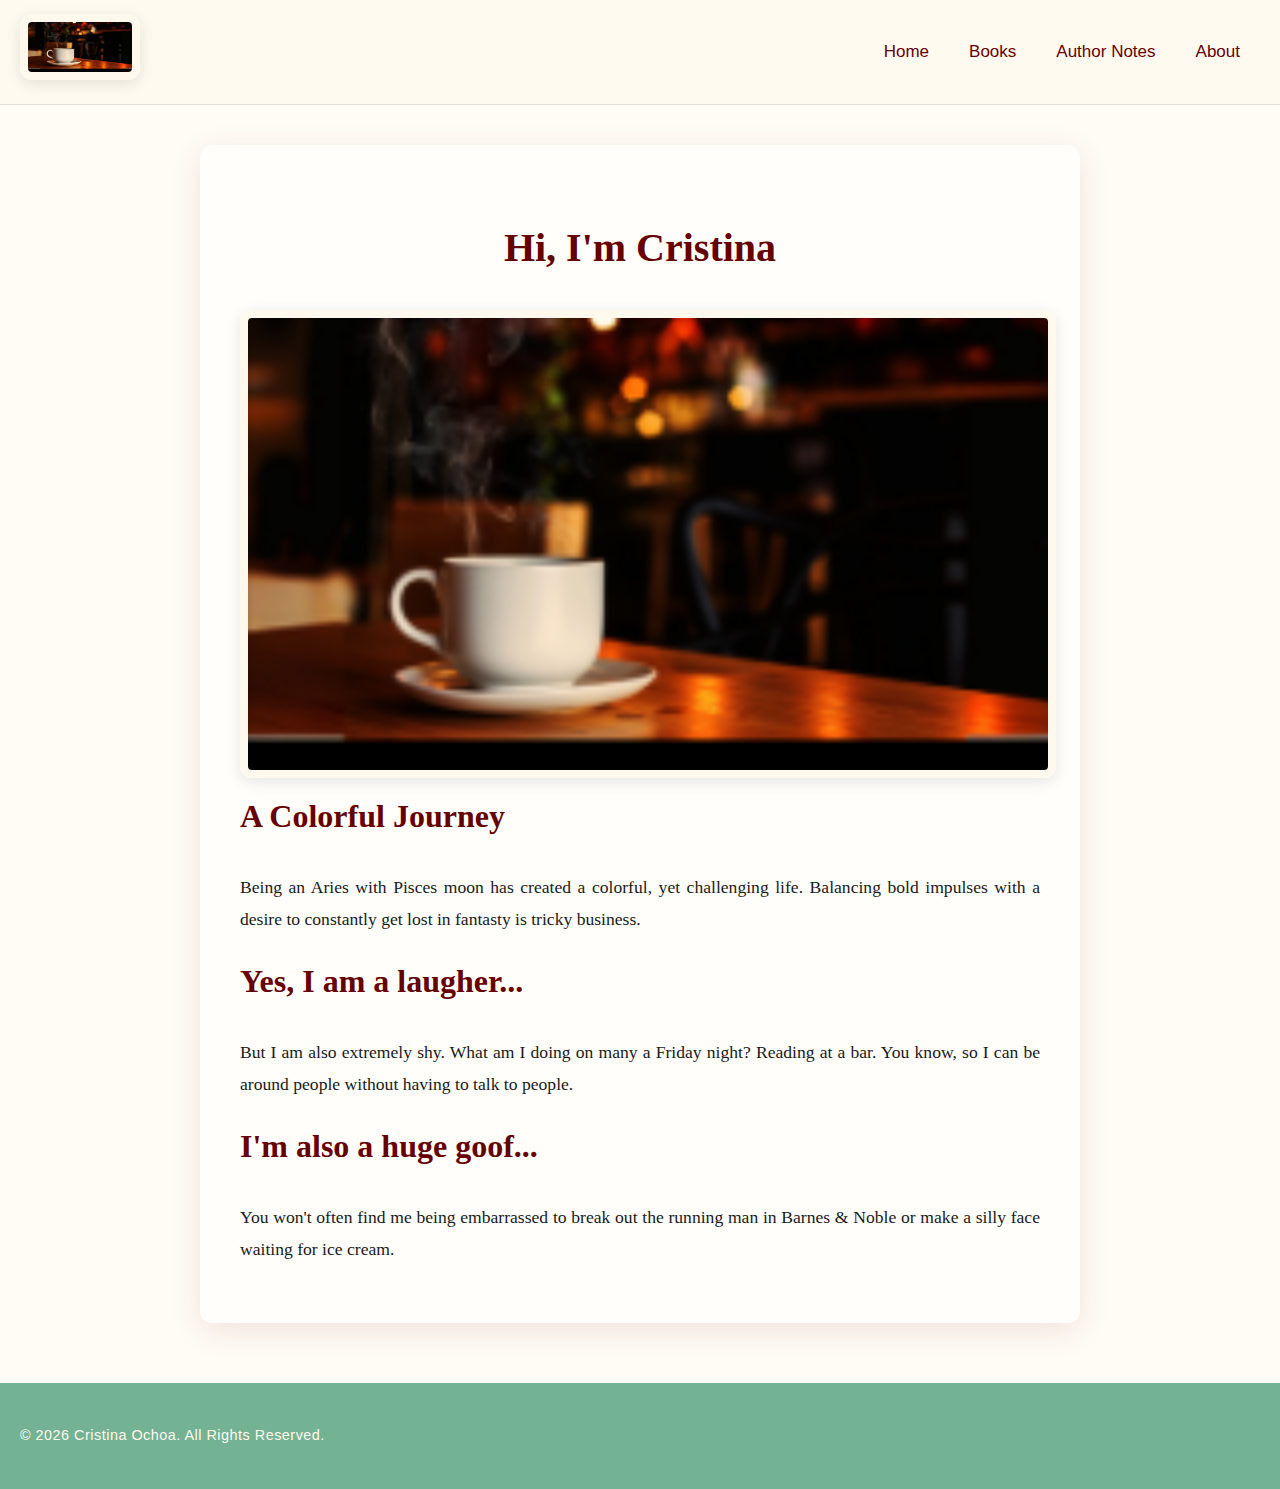
<file: about.html>
<!DOCTYPE html>
<html lang="en">
<head>
    <meta charset="UTF-8">
    <meta name="viewport" content="width=device-width, initial-scale=1.0">
    <title>Author Books</title>
    <link rel="stylesheet" href="style.css">
</head>
<body>

    <nav class="navbar">
        <a href="index.html" class="nav-logo">
        <!-- Replace with the path to your actual logo file -->
        <img src="assets/images/default_user.png" alt="PeriwinklePunk Logo">
    </a>
        <div class="nav-links">
            <a href="index.html">Home</a>
            <div class="dropdown">
                <button class="dropbtn">Books</button>
                <div class="dropdown-content">
                    <a href="mybooks.html">My Books</a>
                    <a href="moodboard.html">Mood Board</a>
                </div>
            </div>            
            <a href="updates.html">Author Notes</a>
            <a href="about.html">About</a>
    </nav>

    <main class="content-area">
            <h1>Hi, I'm Cristina</h1>
            <img src="assets/images/default_user.png" alt="Portrait of the author">    
            <h2>A Colorful Journey</h2>
            <p>Being an Aries with Pisces moon has created a colorful, yet challenging life. Balancing bold impulses with a desire to constantly get lost in fantasty is tricky business.</p>
            <h2>Yes, I am a laugher... </h2>
            <p>But I am also extremely shy. What am I doing on many a Friday night? Reading at a bar. You know, so I can be around people without having to talk to people.</p>
            <h2>I'm also a huge goof... </h2>
            <p>You won't often find me being embarrassed to break out the running man in Barnes & Noble or make a silly face waiting for ice cream.</p>
        
            
    </main>

    <footer class="site-footer">
        <div class="footer-content">
            <p>&copy; 2026 Cristina Ochoa. All Rights Reserved.</p>
            <!-- Social media links can be added here later -->
        </div>
    </footer>
    
</body>
</html>
</file>
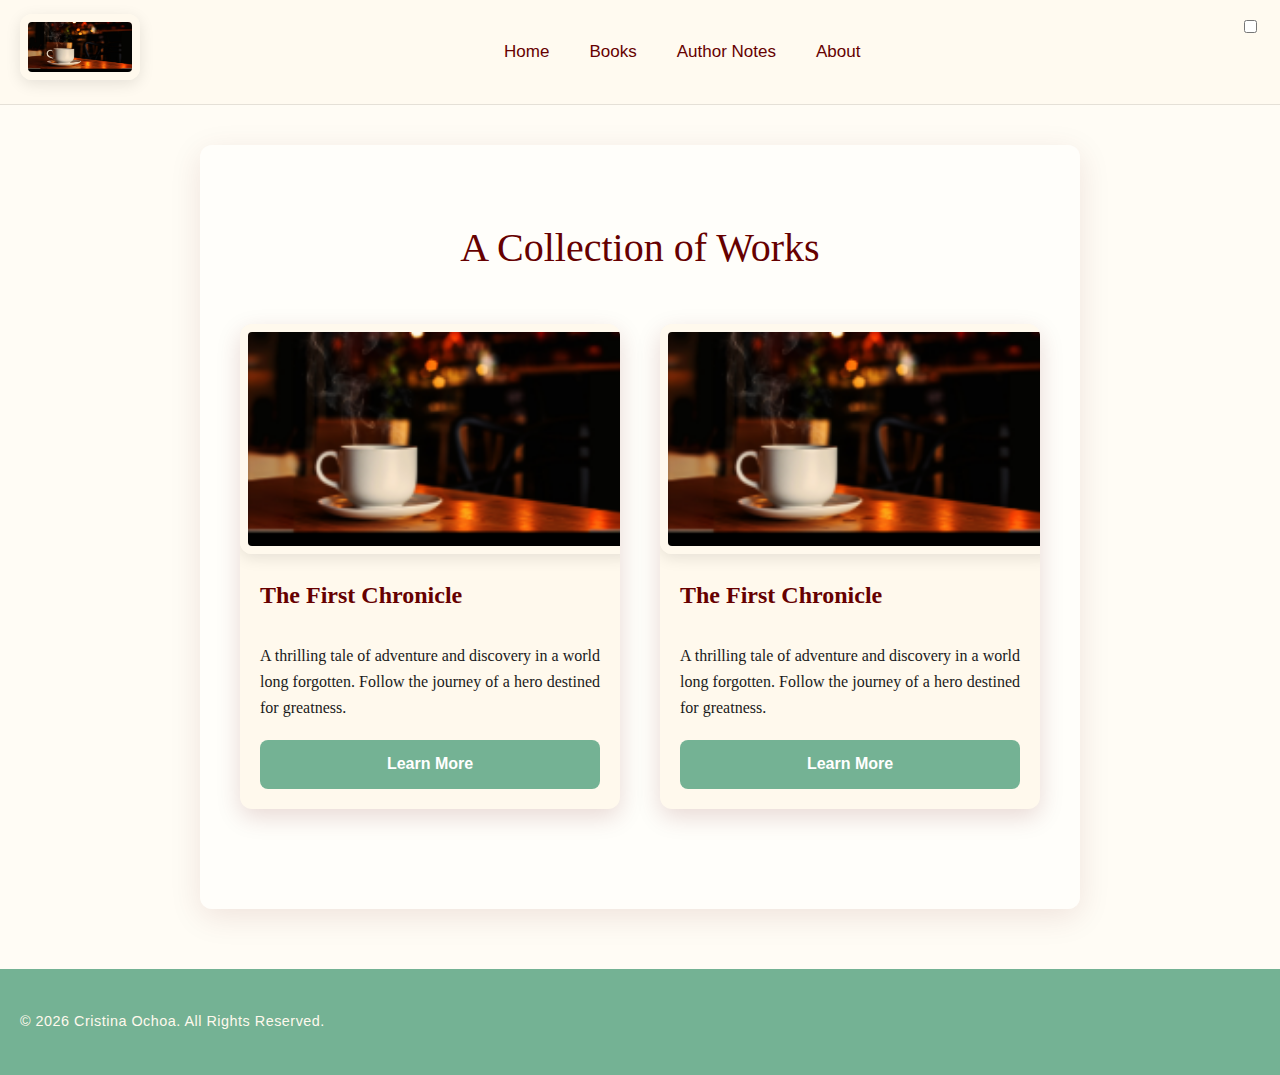
<file: mybooks.html>
<!DOCTYPE html>
<html lang="en">
<head>
    <meta charset="UTF-8">
    <meta name="viewport" content="width=device-width, initial-scale=1.0">
    <title>Author Books</title>
    <link rel="stylesheet" href="style.css">
</head>
<body>

    <nav class="navbar">
        <a href="index.html" class="nav-logo">
        <!-- Replace with the path to your actual logo file -->
        <img src="../assets/images/default_user.png" alt="PeriwinklePunk Logo">
    </a>
        <div class="nav-links">
            <a href="index.html">Home</a>
            <div class="dropdown">
                <button class="dropbtn">Books</button>
                <div class="dropdown-content">
                    <a href="mybooks.html">My Books</a>
                    <a href="moodboard.html">Mood Board</a>
                </div>
            </div>            
            <a href="updates.html">Author Notes</a>
            <a href="about.html">About</a>
        </div>
        <div class="theme-switch-wrapper">
        <label class="theme-switch" for="theme-checkbox">
            <input type="checkbox" id="theme-checkbox" />
            <div class="slider round"></div>
        </label>
    </div>
    </nav>

    <main class="content-area">
        <h1 class="page-title">A Collection of Works</h1>

        <!-- This container will hold all our book cards -->
        <div class="book-gallery">

            <!-- === Book Card 1 === -->
            <div class="book-card">
                <img src="../assets/images/default_user.png" alt="Book Cover 1" class="book-cover">
                <div class="book-info">
                    <h3 class="book-title">The First Chronicle</h3>
                    <p class="book-description">A thrilling tale of adventure and discovery in a world long forgotten. Follow the journey of a hero destined for greatness.</p>
                    <a href="#" class="buy-button">Learn More</a>
                </div>
            </div>

 <!-- === Book Card 2 === -->
            <div class="book-card">
                <img src="../assets/images/default_user.png" alt="Book Cover 2" class="book-cover">
                <div class="book-info">
                    <h3 class="book-title">The First Chronicle</h3>
                    <p class="book-description">A thrilling tale of adventure and discovery in a world long forgotten. Follow the journey of a hero destined for greatness.</p>
                    <a href="#" class="buy-button">Learn More</a>
                </div>
            </div>
        </div>
    </main>
    <footer class="site-footer">
        <div class="footer-content">
            <p>&copy; 2026 Cristina Ochoa. All Rights Reserved.</p>
            <!-- Social media links can be added here later -->
        </div>
    </footer>

    <script src="theme-toggle.js"></script>
    
</body>
</html>
</file>
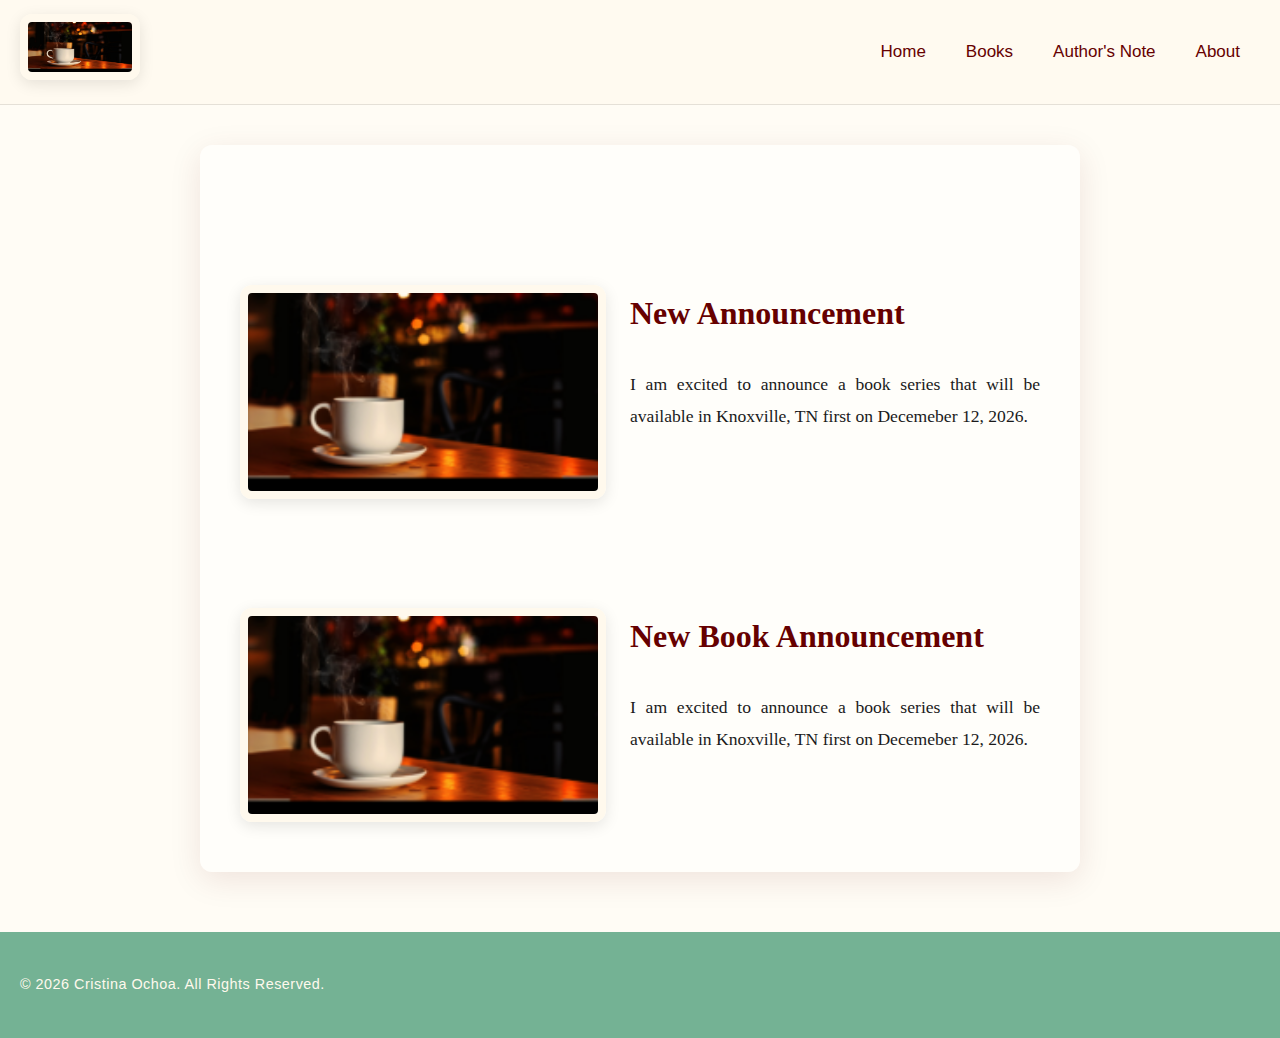
<file: updates.html>
<!DOCTYPE html>
<html lang="en">
<head>
    <meta charset="UTF-8">
    <meta name="viewport" content="width=device-width, initial-scale=1.0">
    <title>Periwinkle Punk- Author's Notes</title>
    <link rel="stylesheet" href="style.css">
</head>
<body>

    <nav class="navbar">
        <a href="index.html" class="nav-logo">
        <!-- Replace with the path to your actual logo file -->
        <img src="../assets/images/default_user.png" alt="PeriwinklePunk Logo">
    </a>
        <div class="nav-links">
            <a href="index.html">Home</a>
            <div class="dropdown">
                <button class="dropbtn">Books</button>
                <div class="dropdown-content">
                    <a href="mybooks.html">My Books</a>
                    <a href="moodboard.html">Mood Board</a>
                </div>
            </div>            
            <a href="updates.html">Author's Note</a>
            <a href="about.html">About</a>
        </div>
    </nav>

    <main class="content-area">

        <div class="author-grid-container">
            
            <h1 class="grid-title"> </h1>

            <div class="grid-subtitle"> </div>
            
            <div class="grid-image">
                <!-- Placeholder image - replace with your own -->
                <img src="../assets/images/default_user.png" alt="Portrait of new book series">
            </div> 
            <div class="grid-text">     
                <h2>New Announcement </h2>
                <p>I am excited to announce a book series that will be available in Knoxville, TN first on Decemeber 12, 2026.</p>
            </div>
        </div>
        
        <div class="author-grid-container">
            
            <h1 class="grid-title"> </h1>

            <div class="grid-subtitle"> </div>
            
            <div class="grid-image">
                <!-- Placeholder image - replace with your own -->
                <img src="../assets/images/default_user.png" alt="Portrait of new book series">
            </div> 
            <div class="grid-text">     
                <h2>New Book Announcement </h2>
                <p>I am excited to announce a book series that will be available in Knoxville, TN first on Decemeber 12, 2026.</p>
            </div>
        </div>

    </main>

    <footer class="site-footer">
        <div class="footer-content">
            <p>&copy; 2026 Cristina Ochoa. All Rights Reserved.</p>
            <!-- Social media links can be added here later -->
        </div>
    </footer>
    
</body>
</html>
</file>
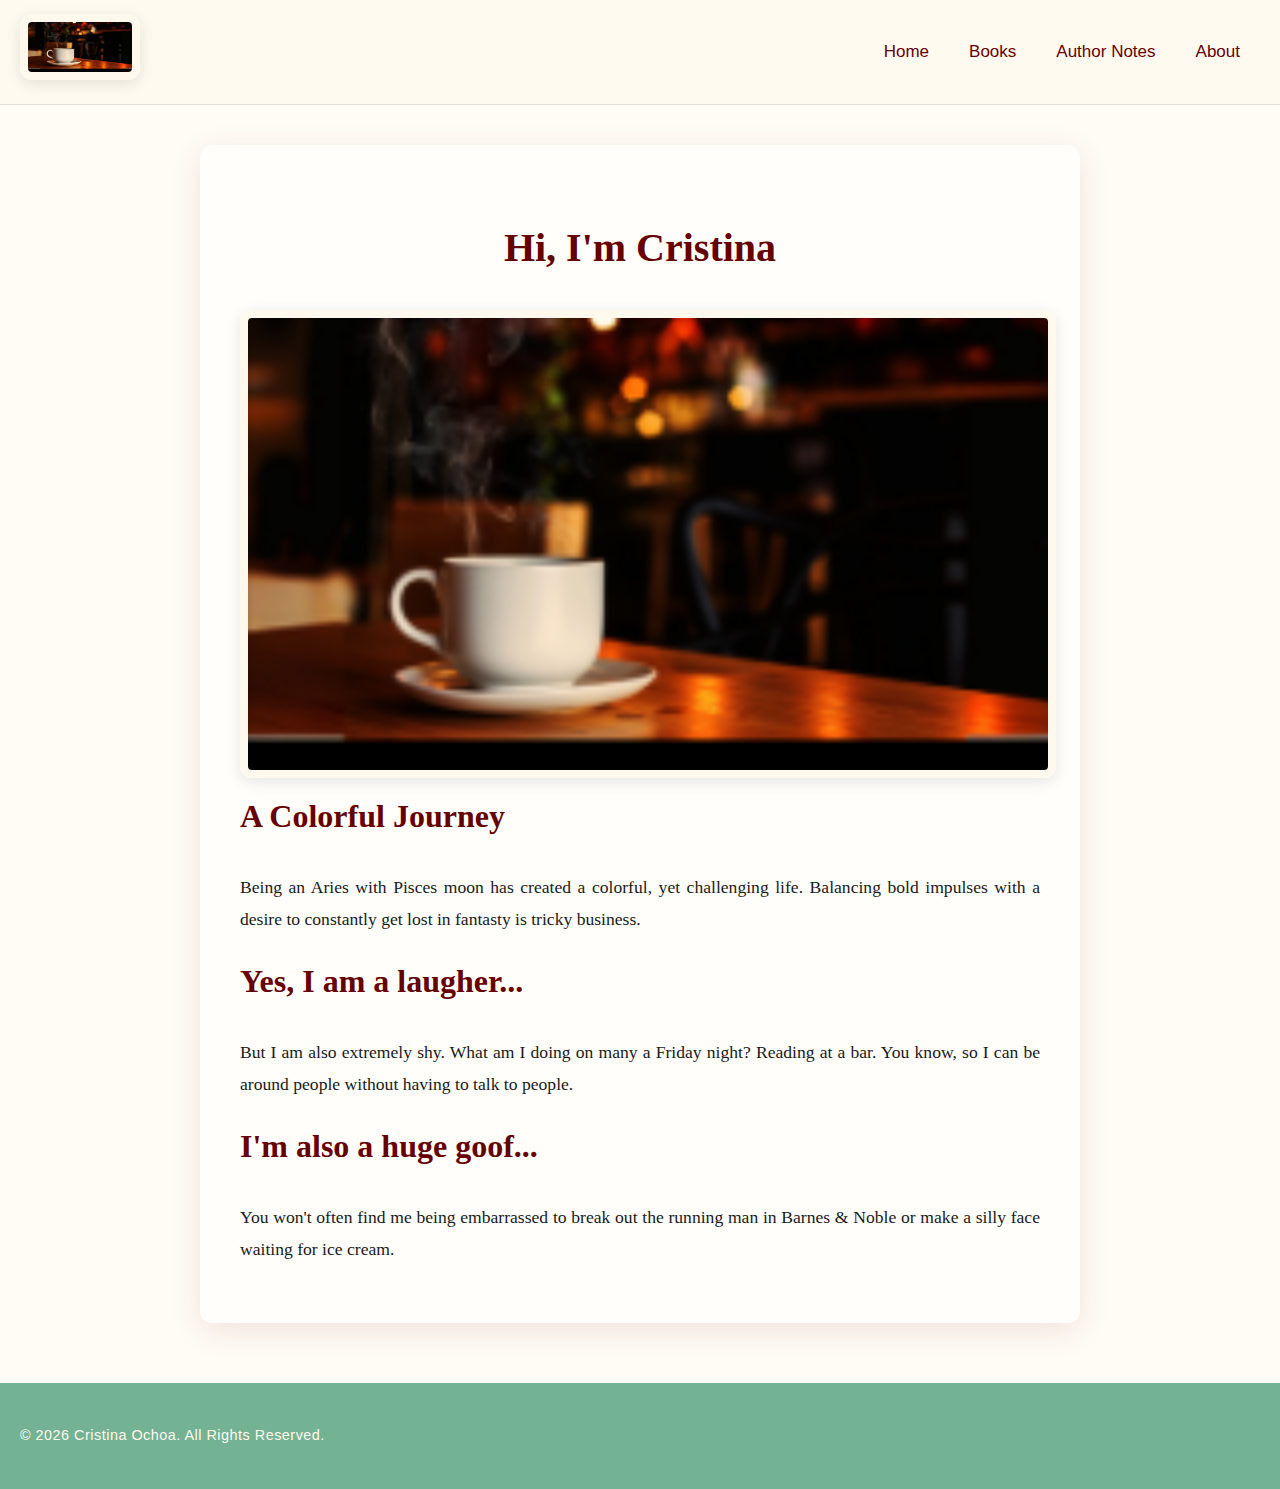
<file: pages/about.html>
<!DOCTYPE html>
<html lang="en">
<head>
    <meta charset="UTF-8">
    <meta name="viewport" content="width=device-width, initial-scale=1.0">
    <title>Author Books</title>
    <link rel="stylesheet" href="style.css">
</head>
<body>

    <nav class="navbar">
        <a href="index.html" class="nav-logo">
        <!-- Replace with the path to your actual logo file -->
        <img src="../assets/images/default_user.png" alt="PeriwinklePunk Logo">
    </a>
        <div class="nav-links">
            <a href="index.html">Home</a>
            <div class="dropdown">
                <button class="dropbtn">Books</button>
                <div class="dropdown-content">
                    <a href="mybooks.html">My Books</a>
                    <a href="moodboard.html">Mood Board</a>
                </div>
            </div>            
            <a href="updates.html">Author Notes</a>
            <a href="about.html">About</a>
    </nav>

    <main class="content-area">
            <h1>Hi, I'm Cristina</h1>
            <img src="../assets/images/default_user.png" alt="Portrait of the author">    
            <h2>A Colorful Journey</h2>
            <p>Being an Aries with Pisces moon has created a colorful, yet challenging life. Balancing bold impulses with a desire to constantly get lost in fantasty is tricky business.</p>
            <h2>Yes, I am a laugher... </h2>
            <p>But I am also extremely shy. What am I doing on many a Friday night? Reading at a bar. You know, so I can be around people without having to talk to people.</p>
            <h2>I'm also a huge goof... </h2>
            <p>You won't often find me being embarrassed to break out the running man in Barnes & Noble or make a silly face waiting for ice cream.</p>
        
            
    </main>

    <footer class="site-footer">
        <div class="footer-content">
            <p>&copy; 2026 Cristina Ochoa. All Rights Reserved.</p>
            <!-- Social media links can be added here later -->
        </div>
    </footer>
    
</body>
</html>
</file>
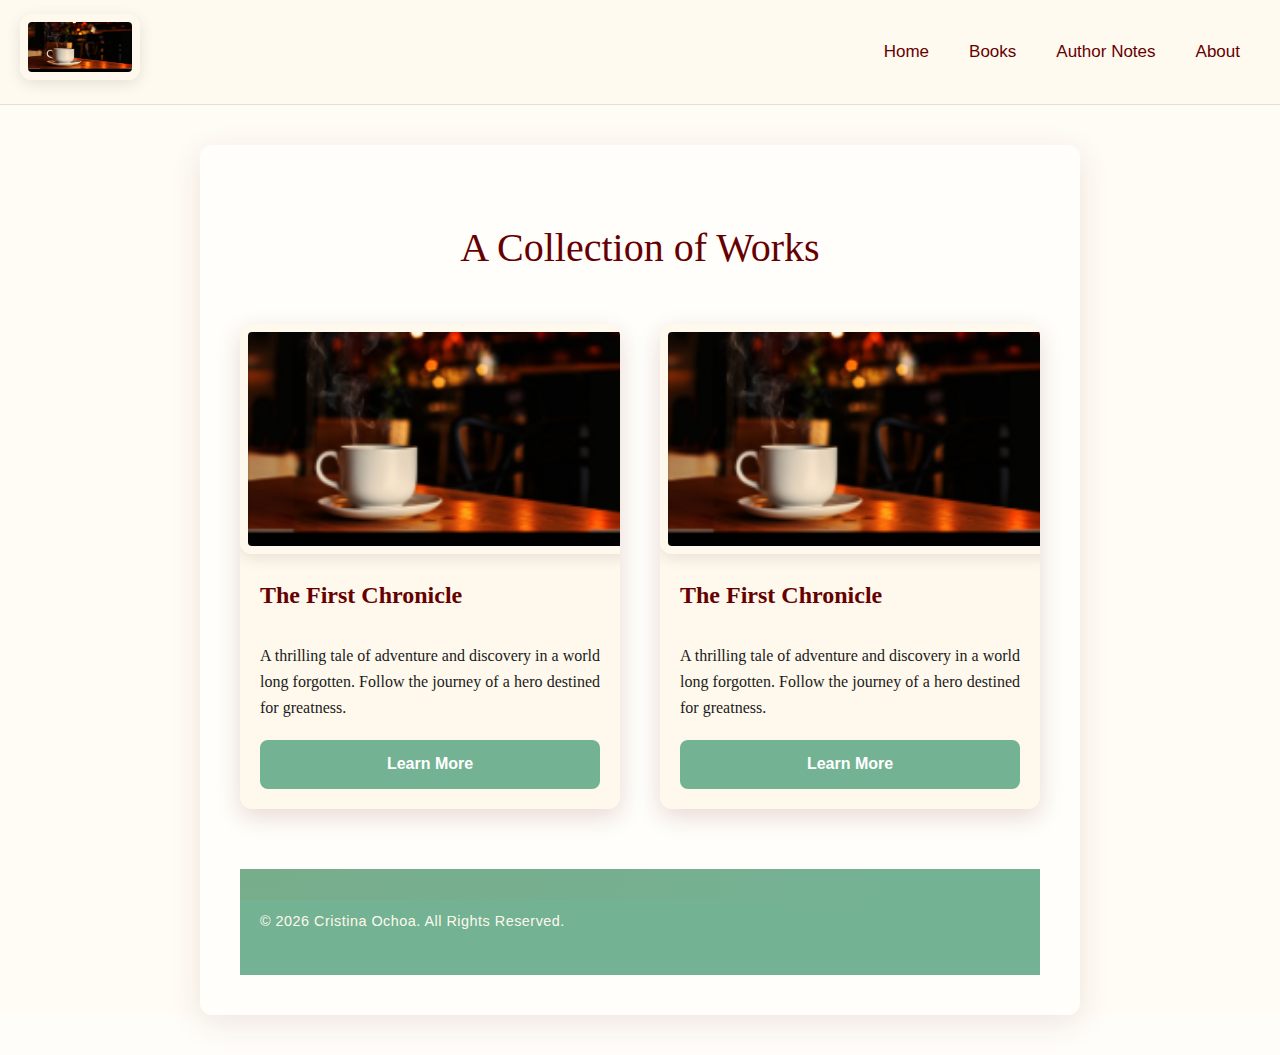
<file: pages/mybooks.html>
<!DOCTYPE html>
<html lang="en">
<head>
    <meta charset="UTF-8">
    <meta name="viewport" content="width=device-width, initial-scale=1.0">
    <title>Author Books</title>
    <link rel="stylesheet" href="style.css">
</head>
<body>

    <nav class="navbar">
        <a href="index.html" class="nav-logo">
        <!-- Replace with the path to your actual logo file -->
        <img src="../assets/images/default_user.png" alt="PeriwinklePunk Logo">
    </a>
        <div class="nav-links">
            <a href="index.html">Home</a>
            <div class="dropdown">
                <button class="dropbtn">Books</button>
                <div class="dropdown-content">
                    <a href="mybooks.html">My Books</a>
                    <a href="moodboard.html">Mood Board</a>
                </div>
            </div>            
            <a href="updates.html">Author Notes</a>
            <a href="about.html">About</a>
        </div>
    </nav>

<main class="content-area">
        <h1 class="page-title">A Collection of Works</h1>

        <!-- This container will hold all our book cards -->
        <div class="book-gallery">

            <!-- === Book Card 1 === -->
            <div class="book-card">
                <img src="../assets/images/default_user.png" alt="Book Cover 1" class="book-cover">
                <div class="book-info">
                    <h3 class="book-title">The First Chronicle</h3>
                    <p class="book-description">A thrilling tale of adventure and discovery in a world long forgotten. Follow the journey of a hero destined for greatness.</p>
                    <a href="#" class="buy-button">Learn More</a>
                </div>
            </div>

 <!-- === Book Card 2 === -->
            <div class="book-card">
                <img src="../assets/images/default_user.png" alt="Book Cover 2" class="book-cover">
                <div class="book-info">
                    <h3 class="book-title">The First Chronicle</h3>
                    <p class="book-description">A thrilling tale of adventure and discovery in a world long forgotten. Follow the journey of a hero destined for greatness.</p>
                    <a href="#" class="buy-button">Learn More</a>
                </div>
            </div>
        </div>
    
    <footer class="site-footer">
        <div class="footer-content">
            <p>&copy; 2026 Cristina Ochoa. All Rights Reserved.</p>
            <!-- Social media links can be added here later -->
        </div>
    </footer>
    
</body>
</html>
</file>
<file: style.css>
/* === COLOR PALETTE & GLOBAL VARIABLES === */
:root {
    /* 1. Define your main color palette */
    --color-green: #74b294;
    --color-chocolate-brown: #660000;
    --color-golden-brown: #b45f06;
    --color-cream: #fff9ed;
    --color-black: #1a1a1a;
    --color-white: #ffffff;
    --color-periwinkle: #ccccff;

    /* 2. Define semantic roles for your colors (optional but highly recommended) */
    --color-background: var(--color-cream);
    --color-text-default: var(--color-black);
    --color-text-primary: var(--color-chocolate-brown);
    --color-text-accent: var(--color-green);
    --color-brand-accent: var(--color-green);
    --color-button-primary: var(--color-green);
    --color-button-hover: var(--color-green);
}

body, html {
    margin: 0;
    padding: 0;
    font-family: 'Georgia', 'Times New Roman', Times, serif;
    line-height: 1.8;
    color: var(--color-text-default); 

        /* Make the background transparent so we can see the Three.js canvas behind it */
    background-color: rgba(255, 249, 237, 0.35); 
    
    /* We can remove the CSS gradients now as they will be replaced */
    background-image: none;

    /* --- Organic Blob Background --- 
        background-image: 
        radial-gradient(circle at 10% 20%, var(--color-green)44, transparent 40%),
        radial-gradient(circle at 90% 80%, var(--color-golden-brown)33, transparent 50%),
        radial-gradient(circle at 50% 60%, var(--color-chocolate-brown)22, transparent 60%);
    /*background-attachment: fixed;  It keeps the background stationary while you scroll. */
}
/*
body::before {
    content: '';
    position: fixed;
    top: 0;
    left: 0;
    width: 100%;
    height: 100%;
    z-index: -1; 
    background-image: 
        radial-gradient(circle at 10% 20%, #74b29444, transparent 40%),
        radial-gradient(circle at 90% 80%, #b45f0633, transparent 50%),
        radial-gradient(circle at 50% 60%, #66000022, transparent 60%);
    background-size: 200% 200%;
    animation: moveBlobs 15s ease-in-out infinite;
}

@keyframes moveBlobs {
    0% {
        background-position: 0% 50%; /* Start position 
    }
    50% {
        background-position: 100% 50%; /* Mid-point position 
    }
    100% {
        background-position: 0% 50%; /* Return to start 
    }
}*/

canvas {
    background-color: var(--color-background); /* White default if bg doesn't work */
}

/* Navigation Bar Styling */
.navbar {
    display: flex;
    justify-content: space-between;
    background-color: rgba(255, 249, 237, 0.75);
    border-bottom: 1px solid rgba(0, 0, 0, 0.1); /* A subtle line using soft black */
    padding: 14px 20px;
    text-align: center;
    font-family: Helvetica, Arial, sans-serif;
}

.nav-logo img {
    height: 50px; 
    transition: opacity 0.3s ease;
}

.nav-logo:hover img {
    opacity: 0.8; 
}

.nav-links {
    display: flex;
    align-items: center;
}

.nav-links a {
    color: var(--color-text-primary); /* Using the deep Chocolate Brown for nav links */
    padding: 14px 20px;
    text-decoration: none;
    font-size: 17px;
    font-weight: 500;
    transition: color 0.3s;
}

.nav-links a:hover {
    color: var(--color-text-accent); 
}

/* Main Content Area */
.content-area {
    max-width: 800px;
    margin: 40px auto;
    padding: 0 20px;
    /* Add a very subtle transparent white background to the text area to improve readability */
    background-color: rgba(255, 255, 255, 0.5);
    border-radius: 12px;
    padding: 40px;
    box-shadow: 0 8px 32px 0 rgba(102, 0, 0, 0.1); /* Shadow using a transparent Chocolate Brown */
}

img {
    width: 100%; /* Make the image fill its container */
    height: auto;
    border-radius: 12px;
    border: 8px solid #fff9ed;
    box-shadow: 0 4px 15px rgba(0, 0, 0, 0.1);
}

h1 {
    text-align: center;
    font-size: 2.5em;
    color: var(--color-text-primary);
}

h2 {
    font-size: 2em;
    color: var(--color-text-primary);
    margin-top: 0; /* Remove default top margin */
}

h3 {
    font-size: 1.5em;
    color: var(--color-text-accent); /* Use Golden Brown for H3 */
}

p {
    font-size: 1.1em;
    line-height: 1.8;
    text-align: justify;
}

.author-grid-container {
    display: grid;
    /* Create two columns: the first is 350px wide, the second takes the rest of the space (1fr) */
    grid-template-columns: 350px 1fr;
    /* Define names for our grid areas for easy placement */
    grid-template-areas:
        "title  title"
        "subtitle   subtitle"
        "image  text";
    gap: 50px 40px; /* 20px space between rows, 40px between columns */
    align-items: start; /* Align items to the top of their grid cell */
}

.grid-title {
    grid-area: title; /* This item goes in the "title" area */
    text-align: center;
    font-size: 2.5em;
    color:var(--color-text-primary);
    margin: 0;
}

.grid-subtitle {
    grid-area: subtitle; /* This item goes in the "subtitle" area */
    text-align: center;
    font-size: 1.5em;
    color: var(--color-text-accent);
    margin: 0;
    font-weight: normal;
}

.grid-image {
    grid-area: image; /* This item goes in the "image" area */
}

.grid-text {
    grid-area: text; /* This item goes in the "text" area */
}

.grid-image img {
    width: 100%; /* Make the image fill its container */
    height: auto;
    border-radius: 12px;
    border: 8px solid #fff9ed;
    box-shadow: 0 4px 15px rgba(0, 0, 0, 0.1);
}

.grid-text h2 {
    font-size: 2em;
    color: var(--color-text-primary);
    margin-top: 0; /* Remove default top margin */
}

.grid-text h3 {
    font-size: 1.5em;
    color: var(--color-text-accent); /* Use Golden Brown for H3 */
}

.grid-text p {
    font-size: 1.1em;
    line-height: 1.8;
    text-align: justify;
}

.content-grid-container {
    display: grid;
    /* Create two columns: the first is 350px wide, the second takes the rest of the space (1fr) */
    grid-template-columns: 350px 1fr;
    /* Define names for our grid areas for easy placement */
    grid-template-areas:
        "sectiontitle   sectiontitle"
        "contenttext  contenttext"
        "contentimage  contentimage";
    gap: 50px 40px; /* 20px space between rows, 40px between columns */
    align-items: start; /* Align items to the top of their grid cell */
}

.grid-contenttitle {
    grid-area: contenttitle;
    text-align: center;
    font-size: 2.5em;
    color: var(--color-text-primary);
    margin: 0;
}

.grid-contentsubtitle {
    grid-area: contentsubtitle;
    text-align: center;
    font-size: 1.5em;
    color: var(--color-text-accent);
    margin: 0;
    font-weight: normal;
}

.grid-contentimage {
    grid-area: contentimage;
}

.grid-contenttext {
    grid-area: contenttext;
}

/* The container for the dropdown */
.dropdown {
    position: relative; /* This is crucial for positioning the dropdown content */
    display: inline-block;
}

/* The button that looks like a nav link */
.dropbtn {
    /* Match the style of your other nav links */
    color: var(--color-text-primary);
    padding: 14px 20px;
    font-size: 17px;
    font-family: Helvetica, Arial, sans-serif;
    font-weight: 500;
    
    /* Remove default button styling */
    border: none;
    background: none;
    cursor: pointer;
}

/* Style the dropdown button on hover to match other links */
.dropdown:hover .dropbtn {
    color: var(--color-text-accent);
}

/* The dropdown content (hidden by default) */
.dropdown-content {
    opacity: 0;
    visibility: hidden;
    position: absolute;
    background-color: var(--color-background);;
    min-width: 160px;
    box-shadow: 0px 8px 16px 0px rgba(0,0,0,0.2);
    z-index: 1;
    border-radius: 8px;
    overflow: hidden;
    transition: opacity 0.3s ease-in-out, transform 0.3s ease-in-out;
    transform: translateY(-10px); 
}

/* The links inside the dropdown */
.dropdown-content a {
    color: var(--color-text-primary); /* Chocolate Brown text */
    padding: 12px 16px;
    text-decoration: none;
    display: block; /* Make the entire area clickable, not just the text */
    text-align: left;
}

/* Change color of dropdown links on hover */
.dropdown-content a:hover {
    background-color: var(--color-button-hover); /* Use a transparent green for the hover effect */
    color: #000;
}

/* Show the dropdown menu when hovering over the dropdown container */
.dropdown:hover .dropdown-content {
    opacity: 1;
    visibility: visible;
    transform: translateY(0);
}

/* === BOOK PAGE STYLES === */

/* Style for the main title on the books page */
.page-title {
    text-align: center;
    font-size: 2.5em;
    margin-bottom: 40px;
    font-weight: normal;
    color: var(--color-text-primary); /* Using your Chocolate Brown */
}

/* The gallery that holds the book cards */
.book-gallery {
    display: grid;
    /* Create 3 columns on desktop, but let them be at least 280px wide */
    grid-template-columns: repeat(auto-fit, minmax(280px, 1fr));
    gap: 40px; /* The space between the cards */
    margin-bottom: 60px;
}

/* The individual book card */
.book-card {
    background-color: var(--color-background); /* Use your Cream color */
    border-radius: 12px;
    overflow: hidden; /* Ensures the image corners don't poke out */
    box-shadow: 0 8px 24px rgba(102, 0, 0, 0.15); /* Softer Chocolate Brown shadow */
    transition: transform 0.3s ease, box-shadow 0.3s ease;
    display: flex;
    flex-direction: column;
}

/* Add a subtle lift effect on hover */
.book-card:hover {
    transform: translateY(-10px);
    box-shadow: 0 12px 32px rgba(102, 0, 0, 0.2);
}

/* The book cover image */
.book-cover {
    width: 100%;
    height: auto;
    object-fit: cover;
}

/* The container for the text content */
.book-info {
    padding: 20px;
    display: flex;
    flex-direction: column;
    flex-grow: 1; /* This makes all cards the same height */
}

.book-title {
    font-size: 1.5em;
    color: var(--color-text-primary);
    margin: 0 0 10px 0;
}

.book-description {
    font-size: 1em;
    line-height: 1.6;
    flex-grow: 1; /* Pushes the button to the bottom */
    margin-bottom: 20px;
}

/* The "Learn More" or "Buy Now" button */
.buy-button {
    display: inline-block;
    background-color: var(--color-text-accent); /* Your Golden Brown color */
    color: #fff;
    padding: 10px 20px;
    text-decoration: none;
    border-radius: 8px;
    text-align: center;
    font-family: Helvetica, Arial, sans-serif;
    font-weight: bold;
    transition: background-color 0.3s ease;
    margin-top: auto; /* Aligns button to the bottom */
}

.buy-button:hover {
    background-color: var(--color-button-hover); /* Your Green color for hover */
    color: #fff;
}

/* === CHATBOX STYLES === */

.chat-container {
    margin-top: 40px; /* Space between the intro text and the chatbox */
    border: 1px solid rgba(0, 0, 0, 0.1);
    border-radius: 12px;
    overflow: hidden; /* Keeps everything contained within the rounded corners */
    display: flex;
    flex-direction: column;
    height: 60vh; /* Make the chatbox take up 60% of the viewport height */
    max-height: 700px; /* But don't let it get too tall on large screens */
    box-shadow: 0 4px 20px rgba(0, 0, 0, 0.15);
}

.chat-messages {
    flex-grow: 1; /* This makes the message area take up all available space */
    background-color: rgba(255, 249, 237, 0.7); /* Semi-transparent Cream */
    padding: 20px;
    overflow-y: auto; /* Add a scrollbar if messages overflow */
    display: flex;
    flex-direction: column;
    gap: 15px;
}

/* General message styling */
.message {
    padding: 10px 15px;
    border-radius: 18px;
    max-width: 70%;
    display: flex;
    flex-direction: column;
}

.message p {
    margin: 5px 0;
    text-align: left; /* Override the centered text from other rules */
}

.message-author {
    font-weight: bold;
    font-size: 0.8em;
    opacity: 0.8;
}

.message-time {
    font-size: 0.7em;
    align-self: flex-end;
    opacity: 0.6;
}

/* Styling for messages YOU sent */
.message.sent {
    background-color: var(--color-green, #74b294); /* Use your Green color */
    color: white;
    align-self: flex-end; /* Align to the right */
    border-bottom-right-radius: 4px; /* Classic chat bubble shape */
}

/* Styling for messages you RECEIVED */
.message.received {
    background-color: #FFFFFF; /* Plain white for received messages */
    color: #1a1a1a;
    align-self: flex-start; /* Align to the left */
    border-bottom-left-radius: 4px; /* Classic chat bubble shape */
}

/* Styling for the input area */
.chat-input-area {
    display: flex;
    padding: 15px;
    background-color: #FFFFFF;
    border-top: 1px solid rgba(0, 0, 0, 0.1);
}

.chat-input-area input {
    flex-grow: 1;
    border: 1px solid #ddd;
    border-radius: 20px;
    padding: 10px 15px;
    font-size: 1em;
    margin-right: 10px;
}

.chat-input-area button {
    background-color: var(--color-golden-brown, #b45f06);
    color: white;
    border: none;
    border-radius: 20px;
    padding: 10px 20px;
    font-size: 1em;
    cursor: pointer;
    transition: background-color 0.3s ease;
}

.chat-input-area button:hover {
    background-color: var(--color-green, #74b294);
}

/* === SITE FOOTER STYLES === */

.site-footer {
    /* Use a semi-transparent version of your Chocolate Brown for the background */
    background-color: var(--color-text-accent); 
    
    /* Use the animated blob background for consistency, but slightly different */
    background-image: 
        radial-gradient(circle at 70% 30%, #74b29422, transparent 40%),
        radial-gradient(circle at 20% 90%, #b45f0611, transparent 50%);
    background-attachment: fixed; /* Keep the background effect consistent */
    
    color: var(--color-background); /* Use the Cream color for the text for high contrast */
    padding: 40px 20px;
    text-align: center;
    margin-top: 60px; /* Add space between the main content and the footer */
    font-family: Helvetica, Arial, sans-serif;
}

.footer-content p {
    margin: 0;
    font-size: 0.9em;
    letter-spacing: 0.5px; /* Add a little spacing for an elegant look */
}
</file>
<file: pages/style.css>
/* === COLOR PALETTE & GLOBAL VARIABLES === */
:root {
    /* 1. Define your main color palette */
    --color-green: #74b294;
    --color-chocolate-brown: #660000;
    --color-golden-brown: #b45f06;
    --color-cream: #fff9ed;
    --color-black: #1a1a1a;
    --color-white: #ffffff;
    --color-periwinkle: #ccccff;

    /* 2. Define semantic roles for your colors (optional but highly recommended) */
    --color-background: var(--color-cream);
    --color-text-default: var(--color-black);
    --color-text-primary: var(--color-chocolate-brown);
    --color-text-accent: var(--color-green);
    --color-brand-accent: var(--color-green);
    --color-button-primary: var(--color-green);
    --color-button-hover: var(--color-green);
}

body, html {
    margin: 0;
    padding: 0;
    font-family: 'Georgia', 'Times New Roman', Times, serif;
    line-height: 1.8;
    color: var(--color-text-default); 

        /* Make the background transparent so we can see the Three.js canvas behind it */
    background-color: rgba(255, 249, 237, 0.35); 
    
    /* We can remove the CSS gradients now as they will be replaced */
    background-image: none;

    /* --- Organic Blob Background --- 
        background-image: 
        radial-gradient(circle at 10% 20%, var(--color-green)44, transparent 40%),
        radial-gradient(circle at 90% 80%, var(--color-golden-brown)33, transparent 50%),
        radial-gradient(circle at 50% 60%, var(--color-chocolate-brown)22, transparent 60%);
    /*background-attachment: fixed;  It keeps the background stationary while you scroll. */
}
/*
body::before {
    content: '';
    position: fixed;
    top: 0;
    left: 0;
    width: 100%;
    height: 100%;
    z-index: -1; 
    background-image: 
        radial-gradient(circle at 10% 20%, #74b29444, transparent 40%),
        radial-gradient(circle at 90% 80%, #b45f0633, transparent 50%),
        radial-gradient(circle at 50% 60%, #66000022, transparent 60%);
    background-size: 200% 200%;
    animation: moveBlobs 15s ease-in-out infinite;
}

@keyframes moveBlobs {
    0% {
        background-position: 0% 50%; /* Start position 
    }
    50% {
        background-position: 100% 50%; /* Mid-point position 
    }
    100% {
        background-position: 0% 50%; /* Return to start 
    }
}*/

canvas {
    background-color: var(--color-background); /* White default if bg doesn't work */
}

/* Navigation Bar Styling */
.navbar {
    display: flex;
    justify-content: space-between;
    background-color: rgba(255, 249, 237, 0.75);
    border-bottom: 1px solid rgba(0, 0, 0, 0.1); /* A subtle line using soft black */
    padding: 14px 20px;
    text-align: center;
    font-family: Helvetica, Arial, sans-serif;
}

.nav-logo img {
    height: 50px; 
    transition: opacity 0.3s ease;
}

.nav-logo:hover img {
    opacity: 0.8; 
}

.nav-links {
    display: flex;
    align-items: center;
}

.nav-links a {
    color: var(--color-text-primary); /* Using the deep Chocolate Brown for nav links */
    padding: 14px 20px;
    text-decoration: none;
    font-size: 17px;
    font-weight: 500;
    transition: color 0.3s;
}

.nav-links a:hover {
    color: var(--color-text-accent); 
}

/* Main Content Area */
.content-area {
    max-width: 800px;
    margin: 40px auto;
    padding: 0 20px;
    /* Add a very subtle transparent white background to the text area to improve readability */
    background-color: rgba(255, 255, 255, 0.5);
    border-radius: 12px;
    padding: 40px;
    box-shadow: 0 8px 32px 0 rgba(102, 0, 0, 0.1); /* Shadow using a transparent Chocolate Brown */
}

img {
    width: 100%; /* Make the image fill its container */
    height: auto;
    border-radius: 12px;
    border: 8px solid #fff9ed;
    box-shadow: 0 4px 15px rgba(0, 0, 0, 0.1);
}

h1 {
    text-align: center;
    font-size: 2.5em;
    color: var(--color-text-primary);
}

h2 {
    font-size: 2em;
    color: var(--color-text-primary);
    margin-top: 0; /* Remove default top margin */
}

h3 {
    font-size: 1.5em;
    color: var(--color-text-accent); /* Use Golden Brown for H3 */
}

p {
    font-size: 1.1em;
    line-height: 1.8;
    text-align: justify;
}

.author-grid-container {
    display: grid;
    /* Create two columns: the first is 350px wide, the second takes the rest of the space (1fr) */
    grid-template-columns: 350px 1fr;
    /* Define names for our grid areas for easy placement */
    grid-template-areas:
        "title  title"
        "subtitle   subtitle"
        "image  text";
    gap: 50px 40px; /* 20px space between rows, 40px between columns */
    align-items: start; /* Align items to the top of their grid cell */
}

.grid-title {
    grid-area: title; /* This item goes in the "title" area */
    text-align: center;
    font-size: 2.5em;
    color:var(--color-text-primary);
    margin: 0;
}

.grid-subtitle {
    grid-area: subtitle; /* This item goes in the "subtitle" area */
    text-align: center;
    font-size: 1.5em;
    color: var(--color-text-accent);
    margin: 0;
    font-weight: normal;
}

.grid-image {
    grid-area: image; /* This item goes in the "image" area */
}

.grid-text {
    grid-area: text; /* This item goes in the "text" area */
}

.grid-image img {
    width: 100%; /* Make the image fill its container */
    height: auto;
    border-radius: 12px;
    border: 8px solid #fff9ed;
    box-shadow: 0 4px 15px rgba(0, 0, 0, 0.1);
}

.grid-text h2 {
    font-size: 2em;
    color: var(--color-text-primary);
    margin-top: 0; /* Remove default top margin */
}

.grid-text h3 {
    font-size: 1.5em;
    color: var(--color-text-accent); /* Use Golden Brown for H3 */
}

.grid-text p {
    font-size: 1.1em;
    line-height: 1.8;
    text-align: justify;
}

.content-grid-container {
    display: grid;
    /* Create two columns: the first is 350px wide, the second takes the rest of the space (1fr) */
    grid-template-columns: 350px 1fr;
    /* Define names for our grid areas for easy placement */
    grid-template-areas:
        "sectiontitle   sectiontitle"
        "contenttext  contenttext"
        "contentimage  contentimage";
    gap: 50px 40px; /* 20px space between rows, 40px between columns */
    align-items: start; /* Align items to the top of their grid cell */
}

.grid-contenttitle {
    grid-area: contenttitle;
    text-align: center;
    font-size: 2.5em;
    color: var(--color-text-primary);
    margin: 0;
}

.grid-contentsubtitle {
    grid-area: contentsubtitle;
    text-align: center;
    font-size: 1.5em;
    color: var(--color-text-accent);
    margin: 0;
    font-weight: normal;
}

.grid-contentimage {
    grid-area: contentimage;
}

.grid-contenttext {
    grid-area: contenttext;
}

/* The container for the dropdown */
.dropdown {
    position: relative; /* This is crucial for positioning the dropdown content */
    display: inline-block;
}

/* The button that looks like a nav link */
.dropbtn {
    /* Match the style of your other nav links */
    color: var(--color-text-primary);
    padding: 14px 20px;
    font-size: 17px;
    font-family: Helvetica, Arial, sans-serif;
    font-weight: 500;
    
    /* Remove default button styling */
    border: none;
    background: none;
    cursor: pointer;
}

/* Style the dropdown button on hover to match other links */
.dropdown:hover .dropbtn {
    color: var(--color-text-accent);
}

/* The dropdown content (hidden by default) */
.dropdown-content {
    opacity: 0;
    visibility: hidden;
    position: absolute;
    background-color: var(--color-background);;
    min-width: 160px;
    box-shadow: 0px 8px 16px 0px rgba(0,0,0,0.2);
    z-index: 1;
    border-radius: 8px;
    overflow: hidden;
    transition: opacity 0.3s ease-in-out, transform 0.3s ease-in-out;
    transform: translateY(-10px); 
}

/* The links inside the dropdown */
.dropdown-content a {
    color: var(--color-text-primary); /* Chocolate Brown text */
    padding: 12px 16px;
    text-decoration: none;
    display: block; /* Make the entire area clickable, not just the text */
    text-align: left;
}

/* Change color of dropdown links on hover */
.dropdown-content a:hover {
    background-color: var(--color-button-hover); /* Use a transparent green for the hover effect */
    color: #000;
}

/* Show the dropdown menu when hovering over the dropdown container */
.dropdown:hover .dropdown-content {
    opacity: 1;
    visibility: visible;
    transform: translateY(0);
}

/* === BOOK PAGE STYLES === */

/* Style for the main title on the books page */
.page-title {
    text-align: center;
    font-size: 2.5em;
    margin-bottom: 40px;
    font-weight: normal;
    color: var(--color-text-primary); /* Using your Chocolate Brown */
}

/* The gallery that holds the book cards */
.book-gallery {
    display: grid;
    /* Create 3 columns on desktop, but let them be at least 280px wide */
    grid-template-columns: repeat(auto-fit, minmax(280px, 1fr));
    gap: 40px; /* The space between the cards */
    margin-bottom: 60px;
}

/* The individual book card */
.book-card {
    background-color: var(--color-background); /* Use your Cream color */
    border-radius: 12px;
    overflow: hidden; /* Ensures the image corners don't poke out */
    box-shadow: 0 8px 24px rgba(102, 0, 0, 0.15); /* Softer Chocolate Brown shadow */
    transition: transform 0.3s ease, box-shadow 0.3s ease;
    display: flex;
    flex-direction: column;
}

/* Add a subtle lift effect on hover */
.book-card:hover {
    transform: translateY(-10px);
    box-shadow: 0 12px 32px rgba(102, 0, 0, 0.2);
}

/* The book cover image */
.book-cover {
    width: 100%;
    height: auto;
    object-fit: cover;
}

/* The container for the text content */
.book-info {
    padding: 20px;
    display: flex;
    flex-direction: column;
    flex-grow: 1; /* This makes all cards the same height */
}

.book-title {
    font-size: 1.5em;
    color: var(--color-text-primary);
    margin: 0 0 10px 0;
}

.book-description {
    font-size: 1em;
    line-height: 1.6;
    flex-grow: 1; /* Pushes the button to the bottom */
    margin-bottom: 20px;
}

/* The "Learn More" or "Buy Now" button */
.buy-button {
    display: inline-block;
    background-color: var(--color-text-accent); /* Your Golden Brown color */
    color: #fff;
    padding: 10px 20px;
    text-decoration: none;
    border-radius: 8px;
    text-align: center;
    font-family: Helvetica, Arial, sans-serif;
    font-weight: bold;
    transition: background-color 0.3s ease;
    margin-top: auto; /* Aligns button to the bottom */
}

.buy-button:hover {
    background-color: var(--color-button-hover); /* Your Green color for hover */
    color: #fff;
}

/* === CHATBOX STYLES === */

.chat-container {
    margin-top: 40px; /* Space between the intro text and the chatbox */
    border: 1px solid rgba(0, 0, 0, 0.1);
    border-radius: 12px;
    overflow: hidden; /* Keeps everything contained within the rounded corners */
    display: flex;
    flex-direction: column;
    height: 60vh; /* Make the chatbox take up 60% of the viewport height */
    max-height: 700px; /* But don't let it get too tall on large screens */
    box-shadow: 0 4px 20px rgba(0, 0, 0, 0.15);
}

.chat-messages {
    flex-grow: 1; /* This makes the message area take up all available space */
    background-color: rgba(255, 249, 237, 0.7); /* Semi-transparent Cream */
    padding: 20px;
    overflow-y: auto; /* Add a scrollbar if messages overflow */
    display: flex;
    flex-direction: column;
    gap: 15px;
}

/* General message styling */
.message {
    padding: 10px 15px;
    border-radius: 18px;
    max-width: 70%;
    display: flex;
    flex-direction: column;
}

.message p {
    margin: 5px 0;
    text-align: left; /* Override the centered text from other rules */
}

.message-author {
    font-weight: bold;
    font-size: 0.8em;
    opacity: 0.8;
}

.message-time {
    font-size: 0.7em;
    align-self: flex-end;
    opacity: 0.6;
}

/* Styling for messages YOU sent */
.message.sent {
    background-color: var(--color-green, #74b294); /* Use your Green color */
    color: white;
    align-self: flex-end; /* Align to the right */
    border-bottom-right-radius: 4px; /* Classic chat bubble shape */
}

/* Styling for messages you RECEIVED */
.message.received {
    background-color: #FFFFFF; /* Plain white for received messages */
    color: #1a1a1a;
    align-self: flex-start; /* Align to the left */
    border-bottom-left-radius: 4px; /* Classic chat bubble shape */
}

/* Styling for the input area */
.chat-input-area {
    display: flex;
    padding: 15px;
    background-color: #FFFFFF;
    border-top: 1px solid rgba(0, 0, 0, 0.1);
}

.chat-input-area input {
    flex-grow: 1;
    border: 1px solid #ddd;
    border-radius: 20px;
    padding: 10px 15px;
    font-size: 1em;
    margin-right: 10px;
}

.chat-input-area button {
    background-color: var(--color-golden-brown, #b45f06);
    color: white;
    border: none;
    border-radius: 20px;
    padding: 10px 20px;
    font-size: 1em;
    cursor: pointer;
    transition: background-color 0.3s ease;
}

.chat-input-area button:hover {
    background-color: var(--color-green, #74b294);
}

/* === SITE FOOTER STYLES === */

.site-footer {
    /* Use a semi-transparent version of your Chocolate Brown for the background */
    background-color: var(--color-text-accent); 
    
    /* Use the animated blob background for consistency, but slightly different */
    background-image: 
        radial-gradient(circle at 70% 30%, #74b29422, transparent 40%),
        radial-gradient(circle at 20% 90%, #b45f0611, transparent 50%);
    background-attachment: fixed; /* Keep the background effect consistent */
    
    color: var(--color-background); /* Use the Cream color for the text for high contrast */
    padding: 40px 20px;
    text-align: center;
    margin-top: 60px; /* Add space between the main content and the footer */
    font-family: Helvetica, Arial, sans-serif;
}

.footer-content p {
    margin: 0;
    font-size: 0.9em;
    letter-spacing: 0.5px; /* Add a little spacing for an elegant look */
}
</file>
